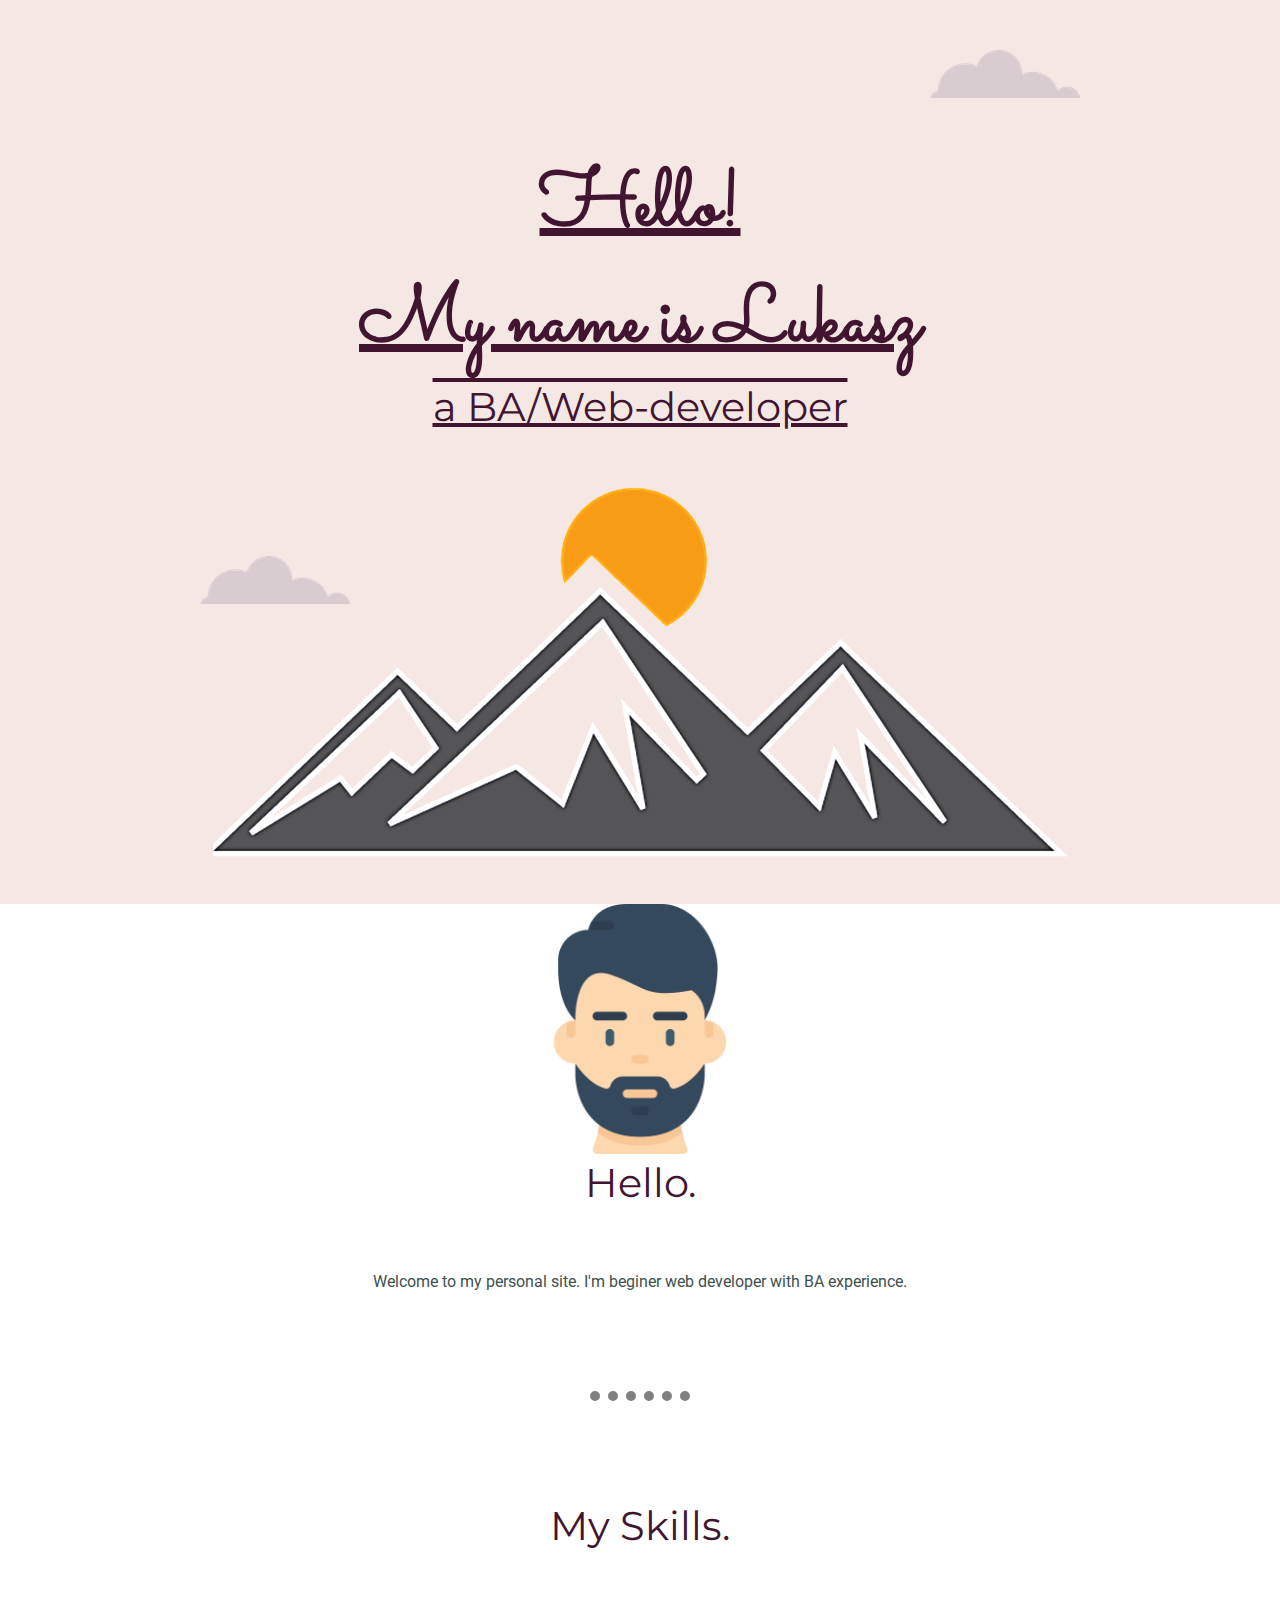
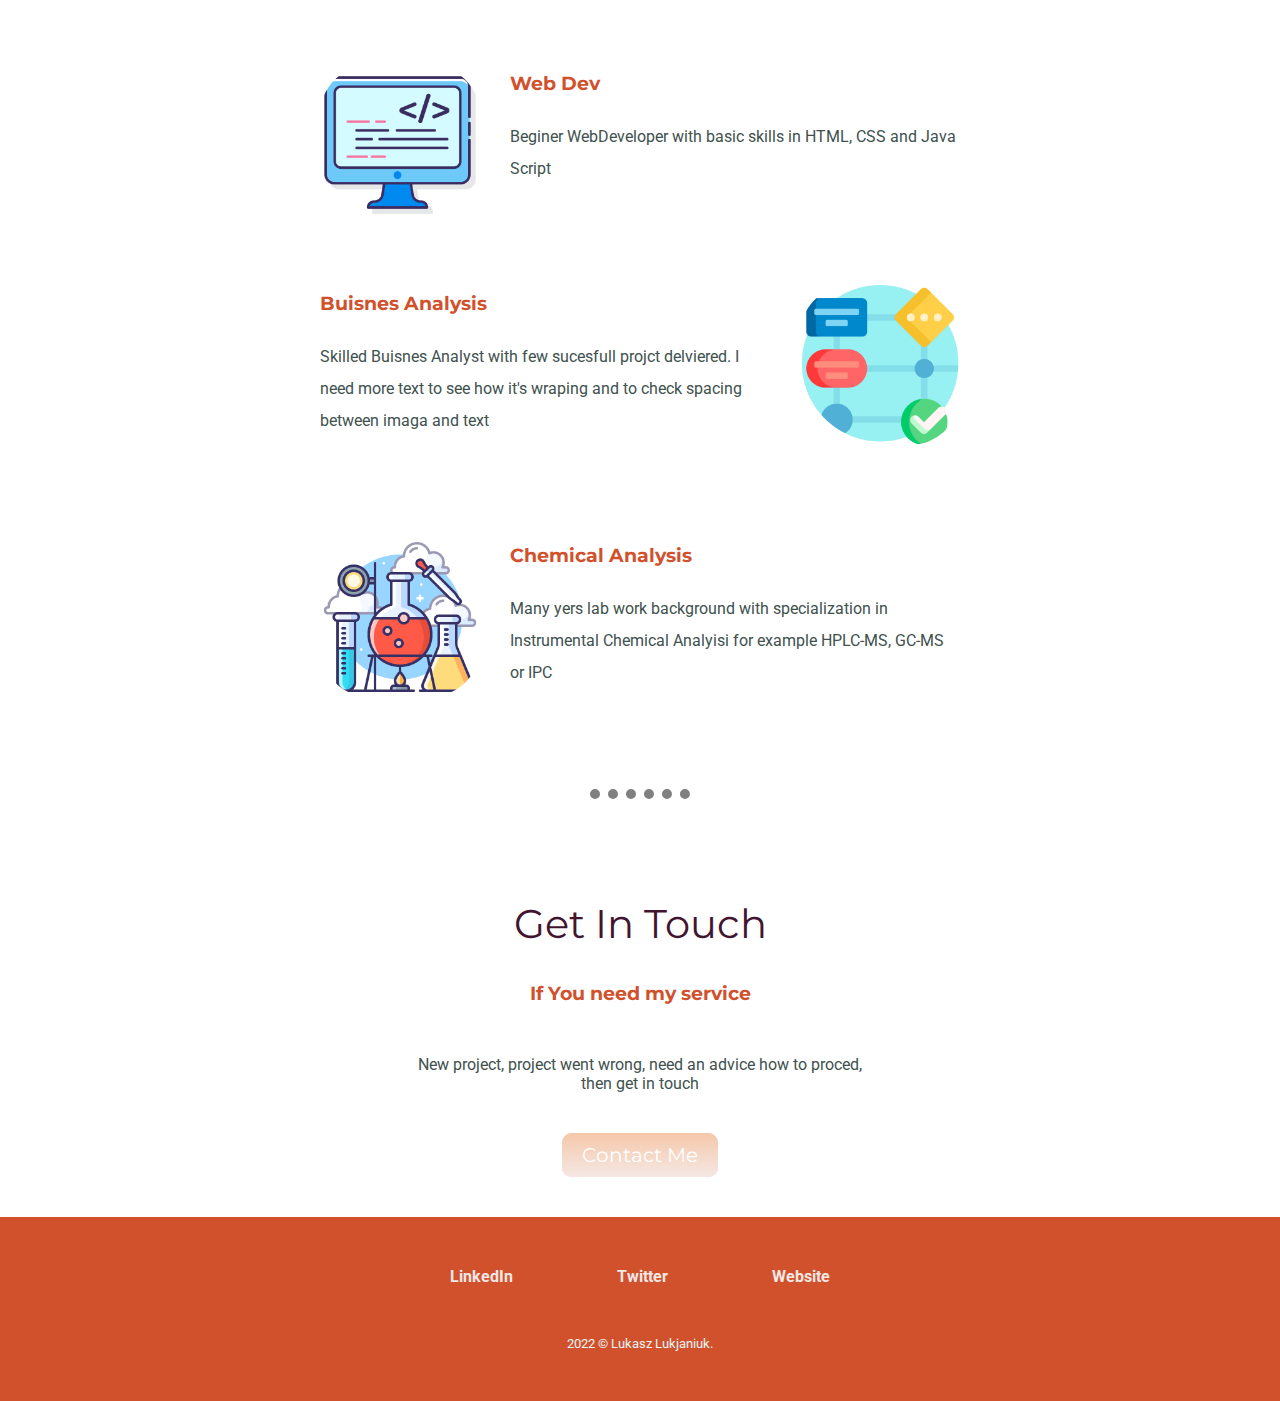
<file: index.html>
<!DOCTYPE html>
<html lang="en" dir="ltr">

<head>
  <meta charset="utf-8">
  <title>Lucas personal site</title>
  <link rel="stylesheet" href="css/styles.css">
  <link rel="icon" href="favicon.ico">
  <link rel="preconnect" href="https://fonts.googleapis.com">
  <link rel="preconnect" href="https://fonts.gstatic.com" crossorigin>
  <link href="https://fonts.googleapis.com/css2?family=Montserrat&family=Roboto&family=Sacramento&display=swap" rel="stylesheet">
</head>

<body>
  <div class="top-container">
    <img class="top-cloud" src="images/cloud.png" alt="">
    <h1>Hello! <br> My name is Lukasz</h1>
    <h2><span class="span-BA"> a BA/Web-developer</span></h2>
    <img class="bottom-cloud" src="images/cloud.png" alt="">
    <img src="images/mountain.png" alt="">
  </div>
  <div class="middle-container">
    <div class="profile">
      <img class="profile-icon" src="images/man.png" alt="man-with-beard">
      <h2>Hello.</h2>
      <p class="hello-me">Welcome to my personal site. I'm beginer web developer with BA experience.</p>
    </div>
    <hr>
    <div class="skills">
      <h2>My Skills.</h2>
      <div class="skill-row">
        <img class="skill-icon-programing" src="images\programing.png" alt="programing-icon">
        <h3>Web Dev</h3>
        <p>Beginer WebDeveloper with basic skills in HTML, CSS and Java Script</p>
      </div>
      <div class="skill-row">
        <img class="skill-icon-flow" src="images\flow-chart-icon.png" alt="flow-chart-icon">
        <h3>Buisnes Analysis</h3>
        <p class="ba-descryption">Skilled Buisnes Analyst with few sucesfull projct delviered. I need more text to see how it's wraping and to check spacing between imaga and text</p>
      </div>
      <div class="skill-row">
        <img class="skill-icon-chemistry" src="images\laboratory.png" alt="laboraotry">
        <h3>Chemical Analysis</h3>
        <p>Many yers lab work background with specialization in Instrumental Chemical Analyisi for example HPLC-MS, GC-MS or IPC</p>
      </div>
    </div>

    <hr>

    <div class="contact-me">
      <h2>Get In Touch</h2>
      <h3>If You need my service</h3>
      <p class="contact-me">New project, project went wrong, need an advice how to proced, then get in touch</p>
      <a class="btn" href="mailto:lukasz.lukjaniuk@gmail.com">Contact Me</a>
    </div>
  </div>

  <div class="bottom-container">
    <a class="footer-link" href="https://www.linkedin.com/">LinkedIn</a>
    <a class="footer-link" href="https://twitter.com/">Twitter</a>
    <a class="footer-link" href="https://www.appbrewery.co/">Website</a>
    <p class="credits">2022 © Lukasz Lukjaniuk.</p>
  </div>

</body>

</html>
</file>
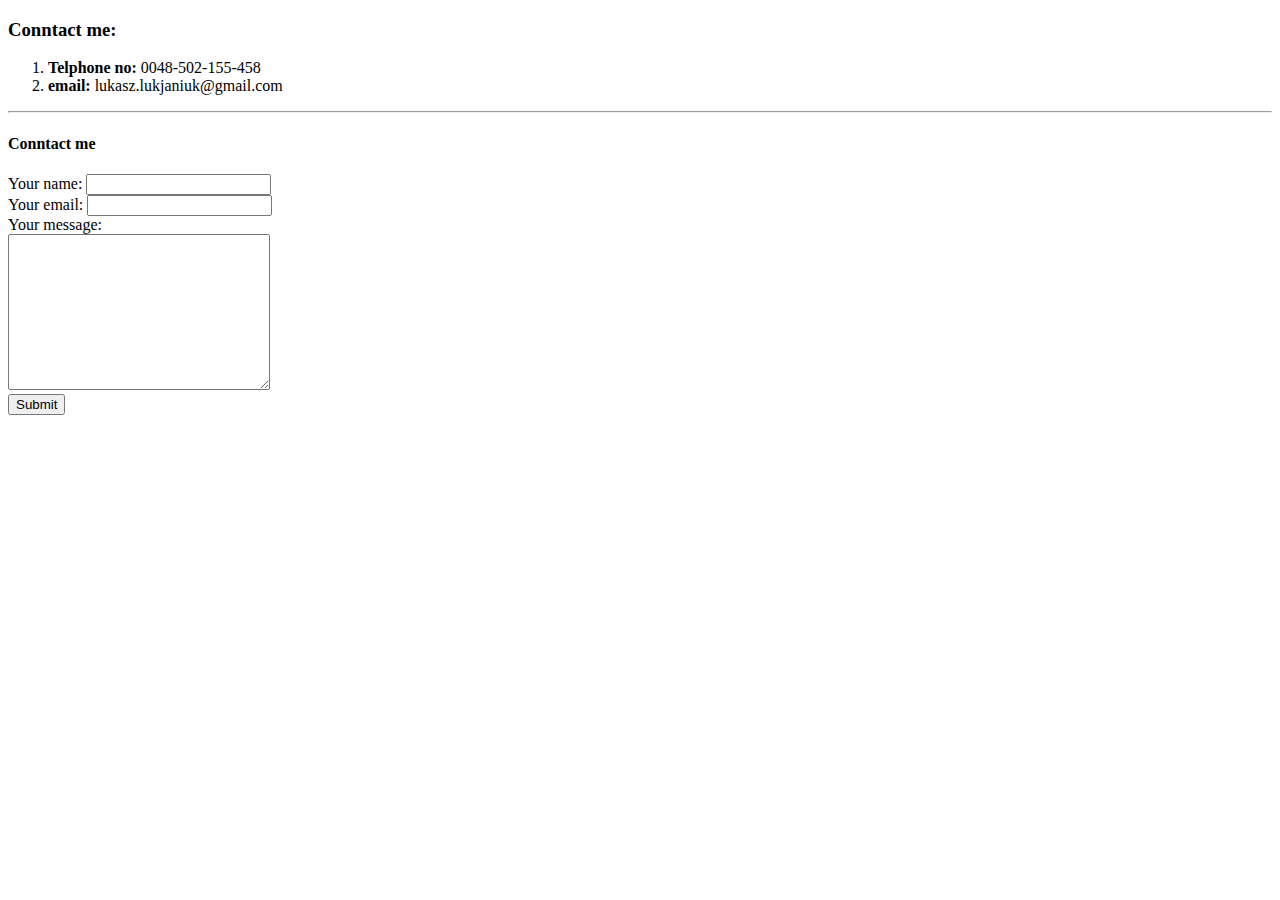
<file: conntactme.html>
<!DOCTYPE html>
<html lang="en" dir="ltr">
  <head>
    <meta charset="utf-8">
    <title></title>
  </head>
  <body>
  <h3>Conntact me:</h3>
  <ol>
    <li><strong>Telphone no: </strong>0048-502-155-458</li>
    <li><strong>email: </strong>lukasz.lukjaniuk@gmail.com</li>
  </ol>
  <hr>
  <h4>Conntact me</h4>
  <form class="" action="mailto:lukasz.lukjaniuk@gmail.com" method="post" enctype="text/plain">
    <label for="">Your name:</label>
    <input type="text" name="YourName" value=""><br>
    <label for="">Your email:</label>
    <input type="email" name="YourEmail" value=""><br>
    <label for="">Your message:</label><br>
    <textarea name="message" rows="10" cols="30"></textarea><br>
    <input type="submit" name="">
  </form>
  </body>
</html>
</file>
<file: css/styles.css>
body {
  display: block;
  margin: 0;
  text-align: center;
  font-family: 'Roboto', sans-serif;
  color: #40514E;
}
hr {
  margin: 100px auto 100px auto;
  width: 100px;
  border-color: black;
  border-top: dotted 10px gray;
  border-bottom: none;
  border-left: none;
  border-right: none;

}
.top-container {
  background-color: #F5E8E4;
  position: relative;
  padding-top: 100px;
}

.top-cloud {
  position: absolute;
  right: 200px;
  top: 50px;
}

.bottom-cloud {
  position: absolute;
  left: 200px;
  bottom: 300px;
}

.mid-container {
  background-color: #F5C7A9;
  padding-top: 15px;
  padding-bottom:15px
}
.hello-me{
  margin: 50px auto 50px auto;
  width: 60%;
}
.bottom-container {
  background-color: #D1512D;
  padding: 50px 50px 50px 50px;
}
.contact-me{
  margin: 50px auto 50px auto;
  width: 60%;
}
h1 {
  font-size: 5rem;
  font-family: 'Sacramento', cursive;
  margin-top: 50px;
  margin-bottom: 0;
  text-decoration: overline;
  text-decoration: underline;
  color: #411530;
}

h2 {
  margin: 0 auto auto auto;
  font-size: 2.5rem;
  font-family: 'Montserrat', sans-serif;
  color: #411530;
  font-weight: normal;
  padding-bottom: 15px;
}

h3 {
  font-family: 'Montserrat', sans-serif;
  color: #D1512D;
}

.span-BA {
  text-decoration: overline underline;
}
.footer-link {
  color: #F5E8E4;
}
.profile-icon {
  border-radius: 50px;
  width: 250px;
}
.skill-icon-programing {
 border-radius: 50px;
 width: 25%;
 float: left;
 margin-right: 30px;

}
.skill-icon-flow {
 border-radius: 50px;
 width: 25%;
 float: right;
 margin-left: 30px;

}
.skill-icon-chemistry {
 border-radius: 50px;
 width: 25%;
 float: left;
 margin-right: 30px;

}
.skill-row {
text-align: left;
line-height: 2;
width: 50%;
margin: 100px auto 100px auto;
}

.btn {
  background: #F5C7A9;
  background-image: -webkit-linear-gradient(top, #F5C7A9, #F5E8E4);
  background-image: -moz-linear-gradient(top, #F5C7A9, #F5E8E4);
  background-image: -ms-linear-gradient(top, #F5C7A9, #F5E8E4);
  background-image: -o-linear-gradient(top, #F5C7A9, #F5E8E4);
  background-image: linear-gradient(to bottom, #F5C7A9, #F5E8E4);
  -webkit-border-radius: 10;
  -moz-border-radius: 10;
  border-radius: 10px;
  font-family: 'Montserrat', sans-serif;
  color: #ffffff;
  font-size: 20px;
  padding: 10px 20px 10px 20px;
  text-decoration: none;
}

.btn:hover {
  background: #D1512D;
  background-image: -webkit-linear-gradient(top, #D1512D, #411530);
  background-image: -moz-linear-gradient(top, #D1512D, #411530);
  background-image: -ms-linear-gradient(top, #D1512D, #411530);
  background-image: -o-linear-gradient(top, #D1512D, #411530);
  background-image: linear-gradient(to bottom, #D1512D, #411530);
  text-decoration: none;
}
.footer-link{
  color: #F5E8E4;
  margin: 50px 50px 50px 50px;
  text-decoration: none;
  font-weight: bolder;
}
a:hover {
  color: #411530;
}
.credits{
  color: #EAF6F6;
  font-size: 0.8rem;
margin: 50px 50px 0 50px;
}
</file>
